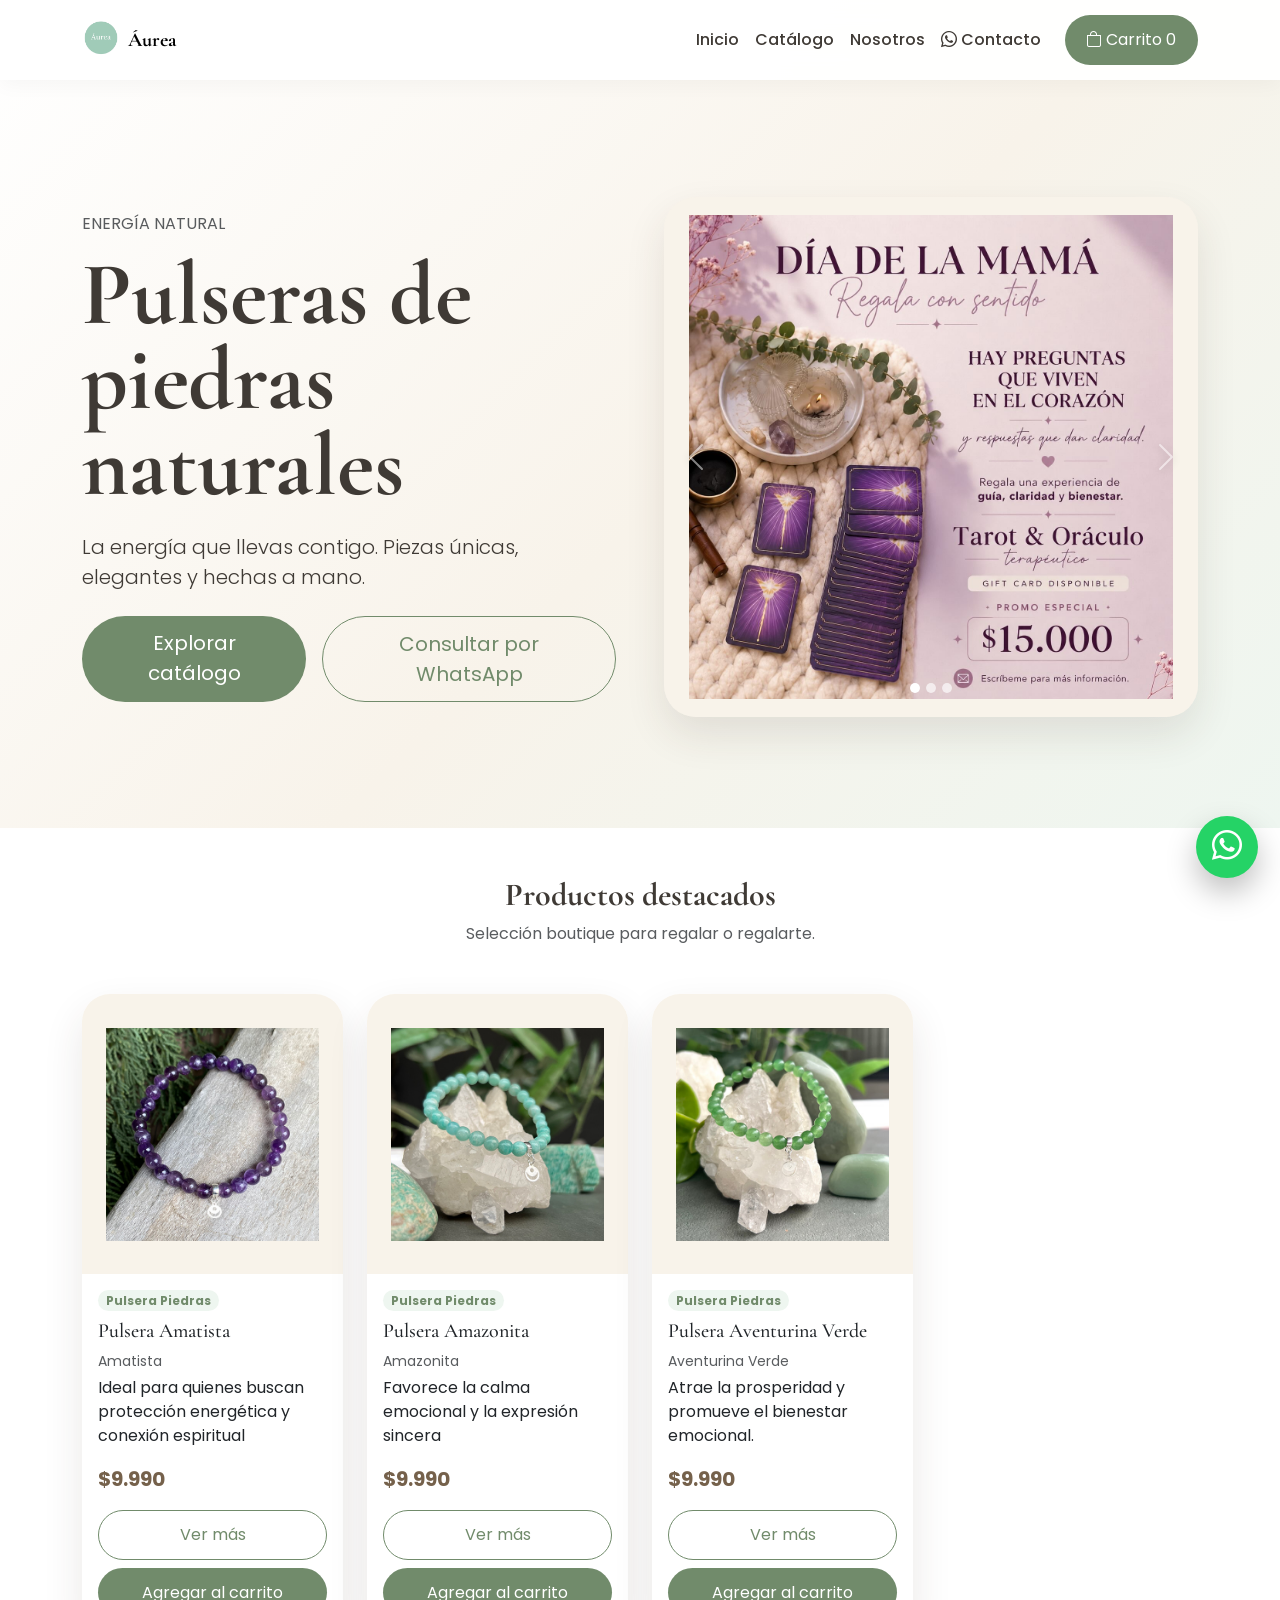
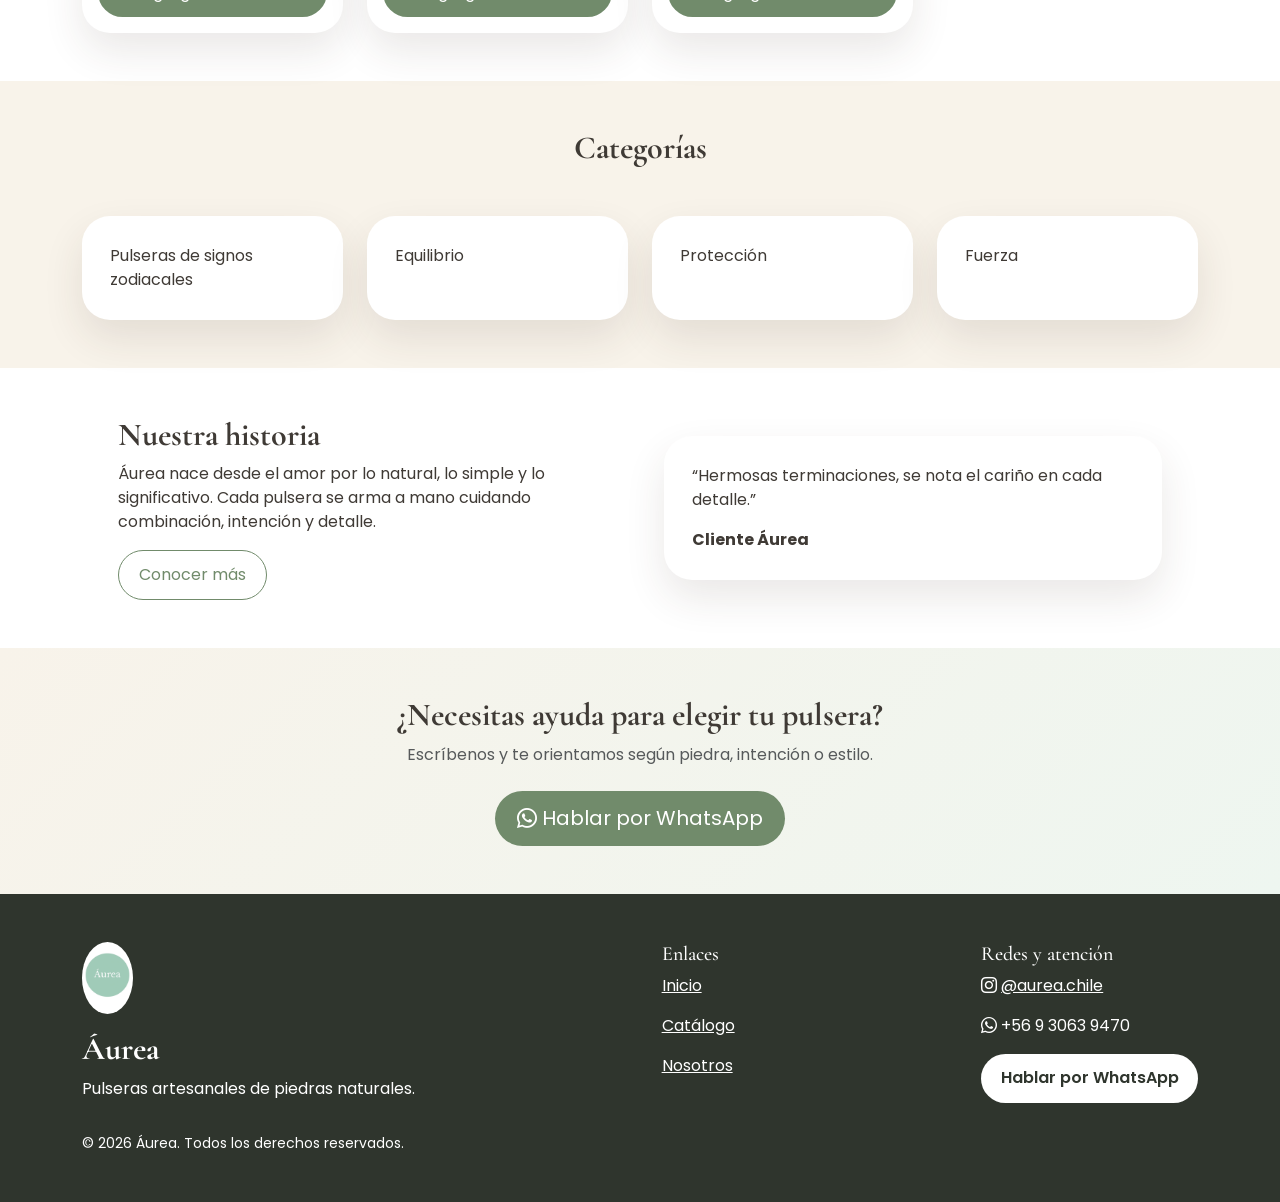
<file: index.html>
<!DOCTYPE html>
<html lang="es">
  <head>
    <meta charset="UTF-8">
    <meta name="viewport" content="width=device-width, initial-scale=1.0">
    <meta name="description" content="Catálogo boutique de pulseras artesanales de piedras naturales Áurea.">
    <link href="https://cdn.jsdelivr.net/npm/bootstrap@5.3.3/dist/css/bootstrap.min.css" rel="stylesheet">
    <link rel="stylesheet" href="https://cdn.jsdelivr.net/npm/bootstrap-icons@1.11.3/font/bootstrap-icons.css">
    <link rel="stylesheet" href="css/style.css">
    <title>Áurea | Pulseras artesanales</title>
  </head>
  <body>
    <nav class="navbar navbar-expand-lg fixed-top">
      <div class="container">
        <a class="navbar-brand d-flex align-items-center gap-2" href="index.html">
          <img src="img/logo/aurea-logo.jpeg" class="logo" alt="Áurea">
          <span>Áurea</span>
        </a>
        <div class="navbar-mobile-actions d-flex align-items-center gap-2 d-lg-none">
          <a class="nav-cart-mobile" href="carrito.html" aria-label="Ver carrito">
            <i class="bi bi-bag"></i>
            <span class="cart-count-badge" data-cart-count>0</span>
          </a>
          <button class="navbar-toggler" type="button" data-bs-toggle="collapse" data-bs-target="#menu" aria-controls="menu" aria-expanded="false" aria-label="Abrir menú">
            <span class="navbar-toggler-icon"></span>
          </button>
        </div>
        <div class="collapse navbar-collapse" id="menu">
          <ul class="navbar-nav ms-auto align-items-lg-center">
            <li class="nav-item"><a class="nav-link" href="index.html">Inicio</a></li>
            <li class="nav-item"><a class="nav-link" href="catalogo.html">Catálogo</a></li>
            <li class="nav-item"><a class="nav-link" href="nosotros.html">Nosotros</a></li>
            <li class="nav-item"><a class="nav-link nav-whatsapp" href="#" data-whatsapp-action><i class="bi bi-whatsapp"></i> Contacto</a></li>
            <li class="nav-item ms-lg-3 d-none d-lg-block">
              <a class="btn btn-aurea" href="carrito.html"><i class="bi bi-bag"></i> Carrito <span data-cart-count>0</span></a>
            </li>
          </ul>
        </div>
      </div>
    </nav>

    <header class="hero">
      <div class="container">
        <div class="row align-items-center g-5">
          <div class="col-lg-6 fade-up">
            <p class="text-uppercase text-muted">energía natural</p>
            <h1>Pulseras de piedras naturales</h1>
            <p class="lead my-4">La energía que llevas contigo. Piezas únicas, elegantes y hechas a mano.</p>
            <div class="d-flex flex-column flex-sm-row gap-3">
              <a href="catalogo.html" class="btn btn-aurea btn-lg">Explorar catálogo</a>
              <a href="#" class="btn btn-aurea-outline btn-lg" data-whatsapp-action>Consultar por WhatsApp</a>
            </div>
          </div>
          <div class="col-lg-6">
            <div id="heroSlider" class="carousel slide carousel-fade hero-slider" data-bs-ride="carousel" data-bs-interval="4000" data-bs-touch="true">
              <div class="carousel-indicators">
                <button type="button" data-bs-target="#heroSlider" data-bs-slide-to="0" class="active" aria-current="true" aria-label="Imagen 1"></button>
                <button type="button" data-bs-target="#heroSlider" data-bs-slide-to="1" aria-label="Imagen 2"></button>
                <button type="button" data-bs-target="#heroSlider" data-bs-slide-to="2" aria-label="Imagen 3"></button>
              </div>

              <div class="carousel-inner">
                <div class="carousel-item active">
                  <img src="img/banners/aurea-logo.jpeg" class="d-block w-100 hero-slider-img" alt="Promoción Áurea">
                </div>
                <div class="carousel-item">
                  <img src="img/banners/diamadre.jpg" class="d-block w-100 hero-slider-img" alt="Pulseras artesanales Áurea">
                </div>
                <div class="carousel-item">
                  <img src="img/banners/chacras.jpg" class="d-block w-100 hero-slider-img" alt="Pulseras de piedras naturales">
                </div>
              </div>

              <button class="carousel-control-prev" type="button" data-bs-target="#heroSlider" data-bs-slide="prev">
                <span class="carousel-control-prev-icon" aria-hidden="true"></span>
                <span class="visually-hidden">Anterior</span>
              </button>

              <button class="carousel-control-next" type="button" data-bs-target="#heroSlider" data-bs-slide="next">
                <span class="carousel-control-next-icon" aria-hidden="true"></span>
                <span class="visually-hidden">Siguiente</span>
              </button>
            </div>
          </div>
        </div>
      </div>
    </header>

    <main>
      <section class="py-5">
        <div class="container">
          <div class="text-center mb-5">
            <h2>Productos destacados</h2>
            <p class="text-muted">Selección boutique para regalar o regalarte.</p>
          </div>
          <div id="productosDestacados" class="row g-4"></div>
        </div>
      </section>

      <section class="py-5 section-soft">
        <div class="container">
          <h2 class="text-center mb-5">Categorías</h2>
          <div class="row g-4">
            <div class="col-md-3"><div class="categoria-box">Pulseras de signos zodiacales</div></div>
            <div class="col-md-3"><div class="categoria-box">Equilibrio</div></div>
            <div class="col-md-3"><div class="categoria-box">Protección</div></div>
            <div class="col-md-3"><div class="categoria-box">Fuerza</div></div>
          </div>
        </div>
      </section>

      <section class="py-5">
        <div class="container row mx-auto align-items-center g-5">
          <div class="col-lg-6">
            <h2>Nuestra historia</h2>
            <p>Áurea nace desde el amor por lo natural, lo simple y lo significativo. Cada pulsera se arma a mano cuidando combinación, intención y detalle.</p>
            <a href="nosotros.html" class="btn btn-aurea-outline">Conocer más</a>
          </div>
          <div class="col-lg-6">
            <div class="opinion">
              <p>“Hermosas terminaciones, se nota el cariño en cada detalle.”</p>
              <strong>Cliente Áurea</strong>
            </div>
          </div>
        </div>
      </section>

      <section class="py-5 section-whatsapp">
        <div class="container text-center">
          <h2>¿Necesitas ayuda para elegir tu pulsera?</h2>
          <p class="text-muted mb-4">Escríbenos y te orientamos según piedra, intención o estilo.</p>
          <a href="#" class="btn btn-aurea btn-lg" data-whatsapp-action><i class="bi bi-whatsapp"></i> Hablar por WhatsApp</a>
        </div>
      </section>
    </main>

    <footer class="py-5">
      <div class="container d-flex flex-column flex-md-row justify-content-between gap-4">
        <div>
          <img src="img/logo/aurea-logo.jpeg" class="footer-logo mb-3" alt="Áurea">
          <h2>Áurea</h2>
          <p>Pulseras artesanales de piedras naturales.</p>
        </div>
        <div>
          <h3 class="h5">Enlaces</h3>
          <p><a class="text-white" href="index.html">Inicio</a></p>
          <p><a class="text-white" href="catalogo.html">Catálogo</a></p>
          <p><a class="text-white" href="nosotros.html">Nosotros</a></p>
        </div>
        <div>
          <h3 class="h5">Redes y atención</h3>
          <p><i class="bi bi-instagram"></i> <a href="https://www.instagram.com/aurea.chile/" target="_blank" class="text-white">@aurea.chile</a></p>
          <p><i class="bi bi-whatsapp"></i> +56 9 3063 9470</p>
          <a href="#" class="btn btn-footer-whatsapp" data-whatsapp-action>Hablar por WhatsApp</a>
        </div>
      </div>
      <div class="container pt-3 small">© 2026 Áurea. Todos los derechos reservados.</div>
    </footer>

    <script src="https://cdn.jsdelivr.net/npm/bootstrap@5.3.3/dist/js/bootstrap.bundle.min.js"></script>
    <script src="js/productos.js"></script>
    <script src="js/app.js"></script>
    <script src="js/whatsapp.js"></script>
    <script src="js/catalogo.js"></script>
  </body>
</html>
</file>
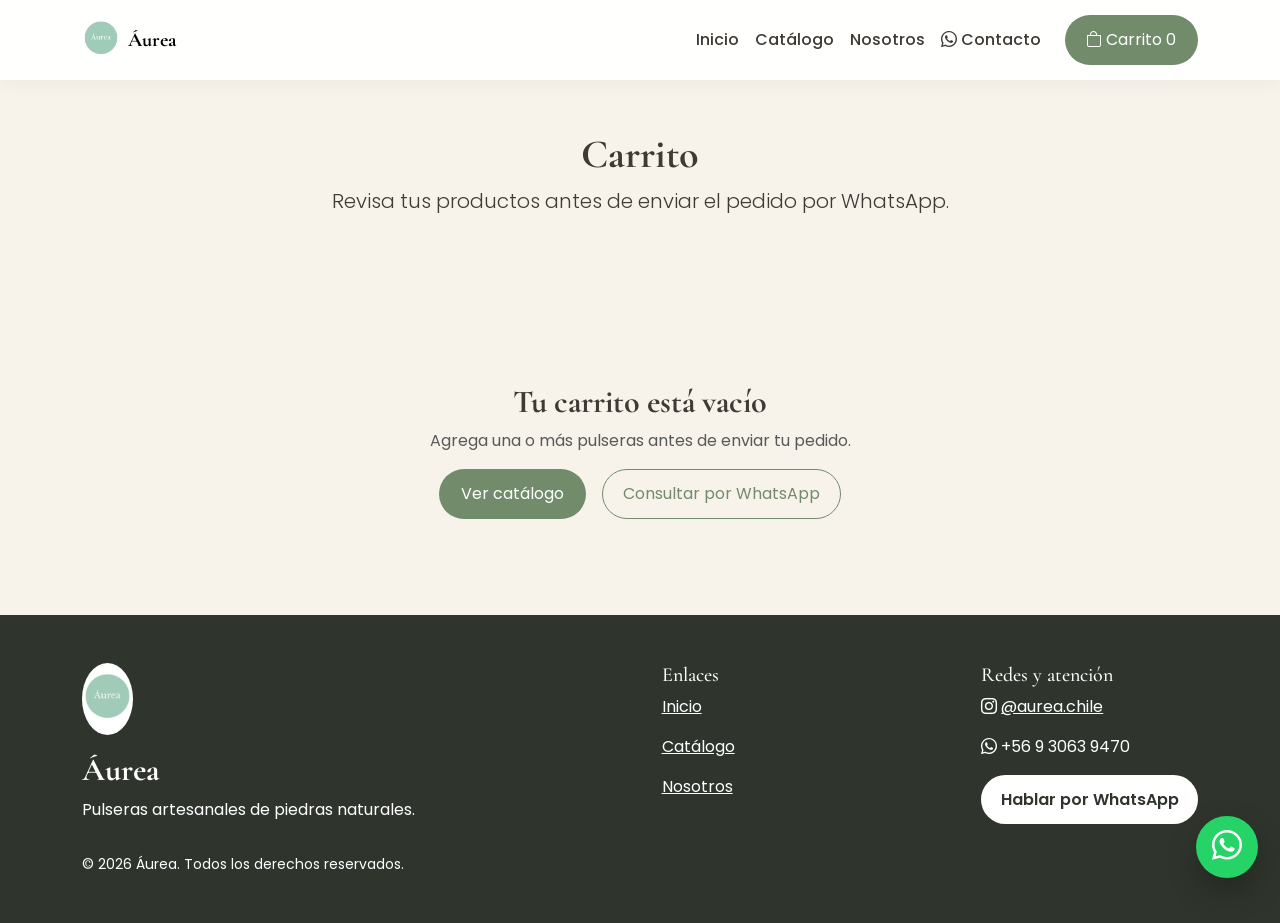
<file: carrito.html>
<!DOCTYPE html>
<html lang="es">
  <head>
    <meta charset="UTF-8">
    <meta name="viewport" content="width=device-width, initial-scale=1.0">
    <meta name="description" content="Carrito de compra del catálogo Áurea.">
    <link href="https://cdn.jsdelivr.net/npm/bootstrap@5.3.3/dist/css/bootstrap.min.css" rel="stylesheet">
    <link rel="stylesheet" href="https://cdn.jsdelivr.net/npm/bootstrap-icons@1.11.3/font/bootstrap-icons.css">
    <link rel="stylesheet" href="css/style.css">
    <title>Carrito | Áurea</title>
  </head>
  <body>
    <nav class="navbar navbar-expand-lg fixed-top">
      <div class="container">
        <a class="navbar-brand d-flex align-items-center gap-2" href="index.html">
          <img src="img/logo/aurea-logo.jpeg" class="logo" alt="Áurea">
          <span>Áurea</span>
        </a>
        <div class="navbar-mobile-actions d-flex align-items-center gap-2 d-lg-none">
          <a class="nav-cart-mobile" href="carrito.html" aria-label="Ver carrito">
            <i class="bi bi-bag"></i>
            <span class="cart-count-badge" data-cart-count>0</span>
          </a>
          <button class="navbar-toggler" type="button" data-bs-toggle="collapse" data-bs-target="#menu" aria-controls="menu" aria-expanded="false" aria-label="Abrir menú">
            <span class="navbar-toggler-icon"></span>
          </button>
        </div>
        <div class="collapse navbar-collapse" id="menu">
          <ul class="navbar-nav ms-auto align-items-lg-center">
            <li class="nav-item"><a class="nav-link" href="index.html">Inicio</a></li>
            <li class="nav-item"><a class="nav-link" href="catalogo.html">Catálogo</a></li>
            <li class="nav-item"><a class="nav-link" href="nosotros.html">Nosotros</a></li>
            <li class="nav-item"><a class="nav-link nav-whatsapp" href="#" data-whatsapp-action><i class="bi bi-whatsapp"></i> Contacto</a></li>
            <li class="nav-item ms-lg-3 d-none d-lg-block">
              <a class="btn btn-aurea" href="carrito.html"><i class="bi bi-bag"></i> Carrito <span data-cart-count>0</span></a>
            </li>
          </ul>
        </div>
      </div>
    </nav>

    <header class="page-header">
      <div class="container text-center">
        <h1>Carrito</h1>
        <p class="lead">Revisa tus productos antes de enviar el pedido por WhatsApp.</p>
      </div>
    </header>

    <main class="py-5 section-soft">
      <div class="container">
        <div id="carritoContenido"></div>
      </div>
    </main>

    <footer class="py-5">
      <div class="container d-flex flex-column flex-md-row justify-content-between gap-4">
        <div>
          <img src="img/logo/aurea-logo.jpeg" class="footer-logo mb-3" alt="Áurea">
          <h2>Áurea</h2>
          <p>Pulseras artesanales de piedras naturales.</p>
        </div>
        <div>
          <h3 class="h5">Enlaces</h3>
          <p><a class="text-white" href="index.html">Inicio</a></p>
          <p><a class="text-white" href="catalogo.html">Catálogo</a></p>
          <p><a class="text-white" href="nosotros.html">Nosotros</a></p>
        </div>
        <div>
          <h3 class="h5">Redes y atención</h3>
          <p><i class="bi bi-instagram"></i> <a href="https://www.instagram.com/aurea.chile/" target="_blank" class="text-white">@aurea.chile</a></p>
          <p><i class="bi bi-whatsapp"></i> +56 9 3063 9470</p>
          <a href="#" class="btn btn-footer-whatsapp" data-whatsapp-action>Hablar por WhatsApp</a>
        </div>
      </div>
      <div class="container pt-3 small">© 2026 Áurea. Todos los derechos reservados.</div>
    </footer>

    <script src="https://cdn.jsdelivr.net/npm/bootstrap@5.3.3/dist/js/bootstrap.bundle.min.js"></script>
    <script src="js/productos.js"></script>
    <script src="js/app.js"></script>
    <script src="js/whatsapp.js"></script>
    <script src="js/carrito.js"></script>
  </body>
</html>
</file>
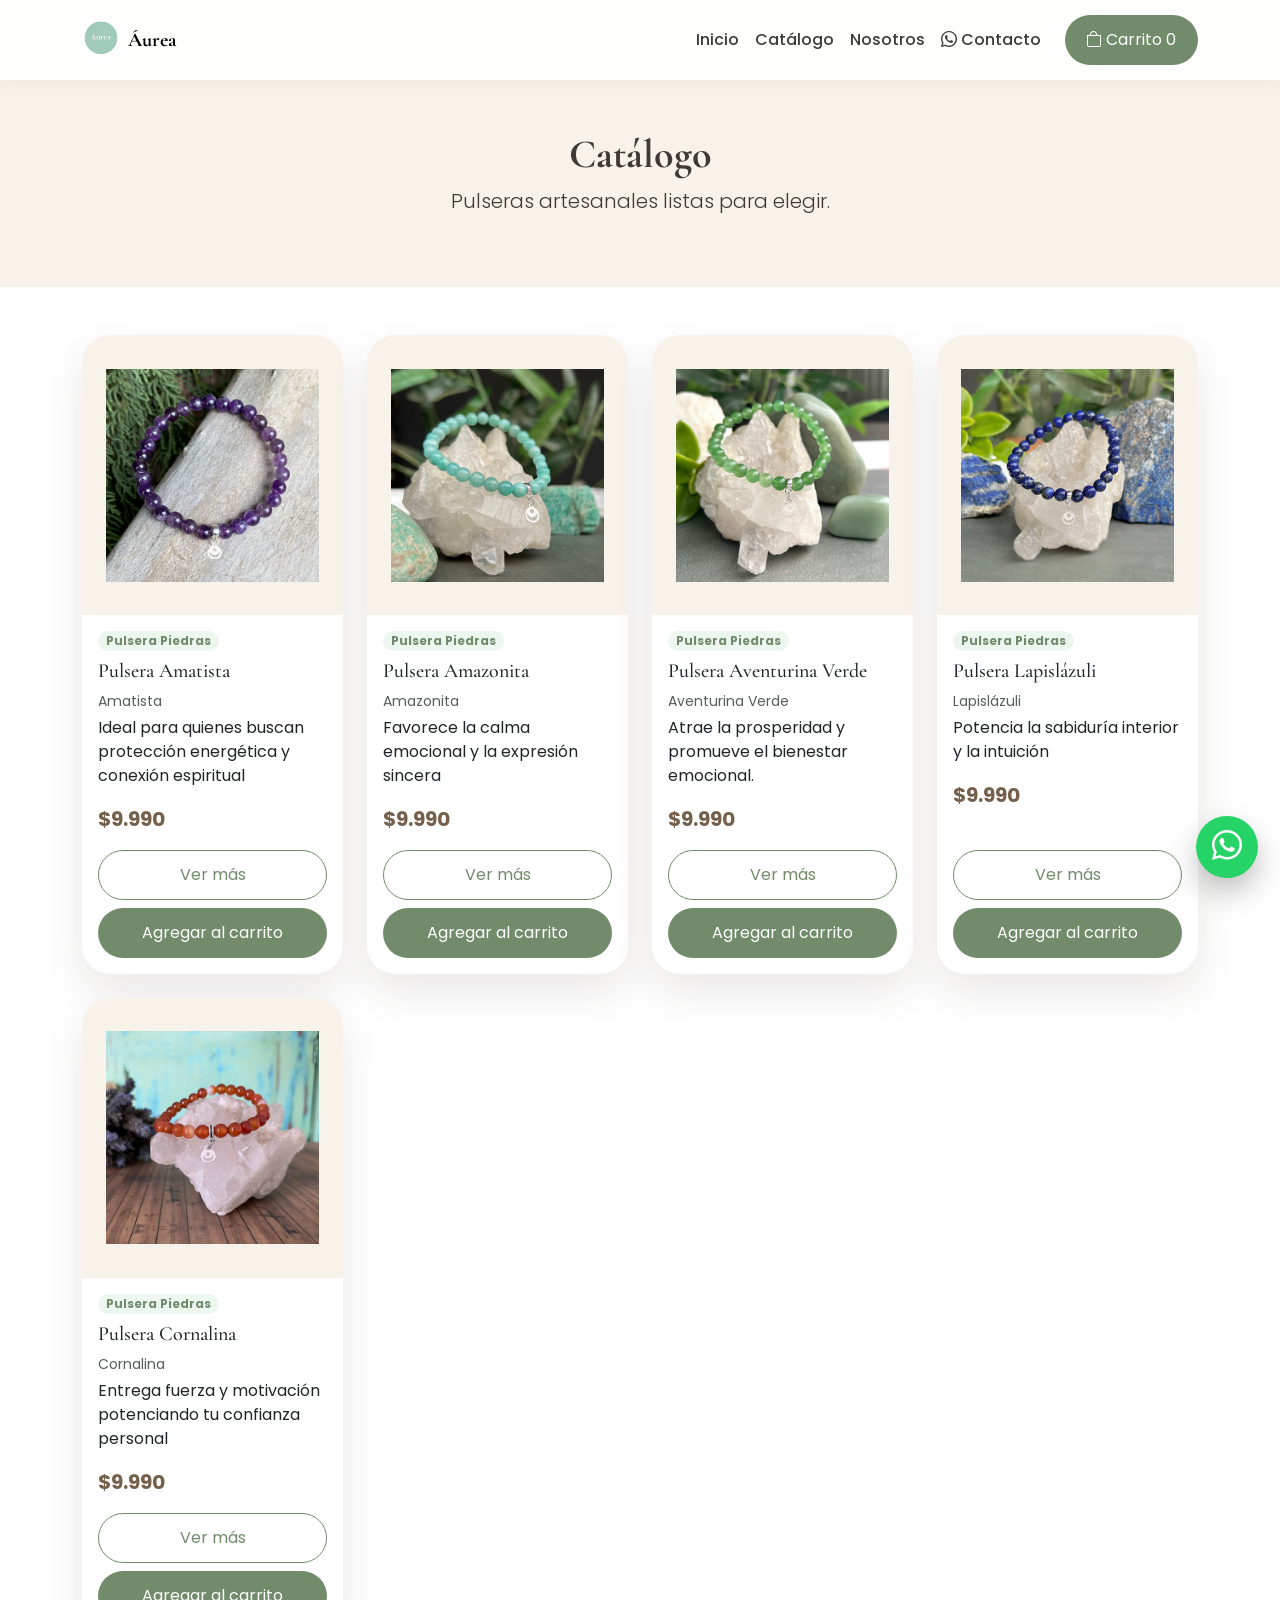
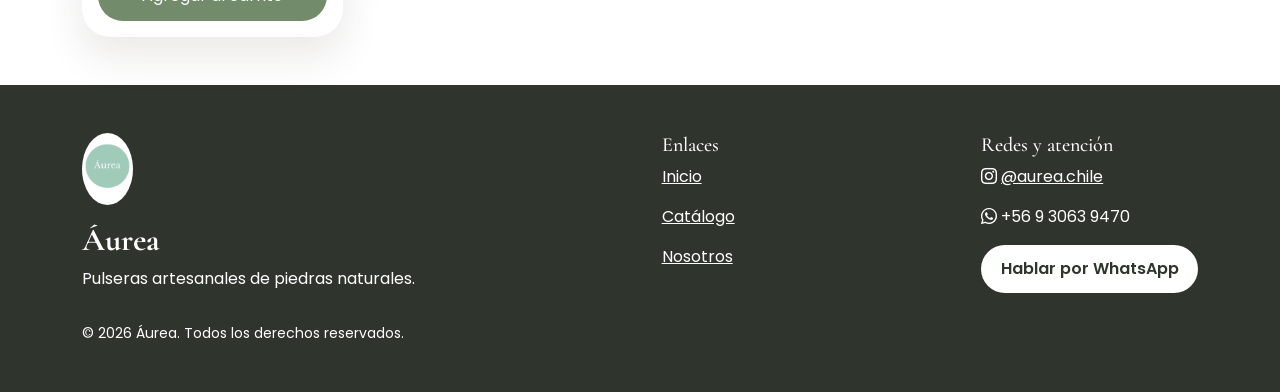
<file: catalogo.html>
<!DOCTYPE html>
<html lang="es">
  <head>
    <meta charset="UTF-8">
    <meta name="viewport" content="width=device-width, initial-scale=1.0">
    <meta name="description" content="Catálogo boutique de pulseras artesanales de piedras naturales Áurea.">
    <link href="https://cdn.jsdelivr.net/npm/bootstrap@5.3.3/dist/css/bootstrap.min.css" rel="stylesheet">
    <link rel="stylesheet" href="https://cdn.jsdelivr.net/npm/bootstrap-icons@1.11.3/font/bootstrap-icons.css">
    <link rel="stylesheet" href="css/style.css">
    <title>Catálogo | Áurea</title>
  </head>
  <body>
    <nav class="navbar navbar-expand-lg fixed-top">
      <div class="container">
        <a class="navbar-brand d-flex align-items-center gap-2" href="index.html">
          <img src="img/logo/aurea-logo.jpeg" class="logo" alt="Áurea">
          <span>Áurea</span>
        </a>
        <div class="navbar-mobile-actions d-flex align-items-center gap-2 d-lg-none">
          <a class="nav-cart-mobile" href="carrito.html" aria-label="Ver carrito">
            <i class="bi bi-bag"></i>
            <span class="cart-count-badge" data-cart-count>0</span>
          </a>
          <button class="navbar-toggler" type="button" data-bs-toggle="collapse" data-bs-target="#menu" aria-controls="menu" aria-expanded="false" aria-label="Abrir menú">
            <span class="navbar-toggler-icon"></span>
          </button>
        </div>
        <div class="collapse navbar-collapse" id="menu">
          <ul class="navbar-nav ms-auto align-items-lg-center">
            <li class="nav-item"><a class="nav-link" href="index.html">Inicio</a></li>
            <li class="nav-item"><a class="nav-link" href="catalogo.html">Catálogo</a></li>
            <li class="nav-item"><a class="nav-link" href="nosotros.html">Nosotros</a></li>
            <li class="nav-item"><a class="nav-link nav-whatsapp" href="#" data-whatsapp-action><i class="bi bi-whatsapp"></i> Contacto</a></li>
            <li class="nav-item ms-lg-3 d-none d-lg-block">
              <a class="btn btn-aurea" href="carrito.html"><i class="bi bi-bag"></i> Carrito <span data-cart-count>0</span></a>
            </li>
          </ul>
        </div>
      </div>
    </nav>

    <header class="page-header">
      <div class="container text-center">
        <h1>Catálogo</h1>
        <p class="lead">Pulseras artesanales listas para elegir.</p>
      </div>
    </header>

    <main class="py-5">
      <div class="container">
        <div id="productosCatalogo" class="row g-4"></div>
      </div>
    </main>

    <footer class="py-5">
      <div class="container d-flex flex-column flex-md-row justify-content-between gap-4">
        <div>
          <img src="img/logo/aurea-logo.jpeg" class="footer-logo mb-3" alt="Áurea">
          <h2>Áurea</h2>
          <p>Pulseras artesanales de piedras naturales.</p>
        </div>
        <div>
          <h3 class="h5">Enlaces</h3>
          <p><a class="text-white" href="index.html">Inicio</a></p>
          <p><a class="text-white" href="catalogo.html">Catálogo</a></p>
          <p><a class="text-white" href="nosotros.html">Nosotros</a></p>
        </div>
        <div>
          <h3 class="h5">Redes y atención</h3>
          <p><i class="bi bi-instagram"></i> <a href="https://www.instagram.com/aurea.chile/" target="_blank" class="text-white">@aurea.chile</a></p>
          <p><i class="bi bi-whatsapp"></i> +56 9 3063 9470</p>
          <a href="#" class="btn btn-footer-whatsapp" data-whatsapp-action>Hablar por WhatsApp</a>
        </div>
      </div>
      <div class="container pt-3 small">© 2026 Áurea. Todos los derechos reservados.</div>
    </footer>

    <script src="https://cdn.jsdelivr.net/npm/bootstrap@5.3.3/dist/js/bootstrap.bundle.min.js"></script>
    <script src="js/productos.js"></script>
    <script src="js/app.js"></script>
    <script src="js/whatsapp.js"></script>
    <script src="js/catalogo.js"></script>
  </body>
</html>
</file>
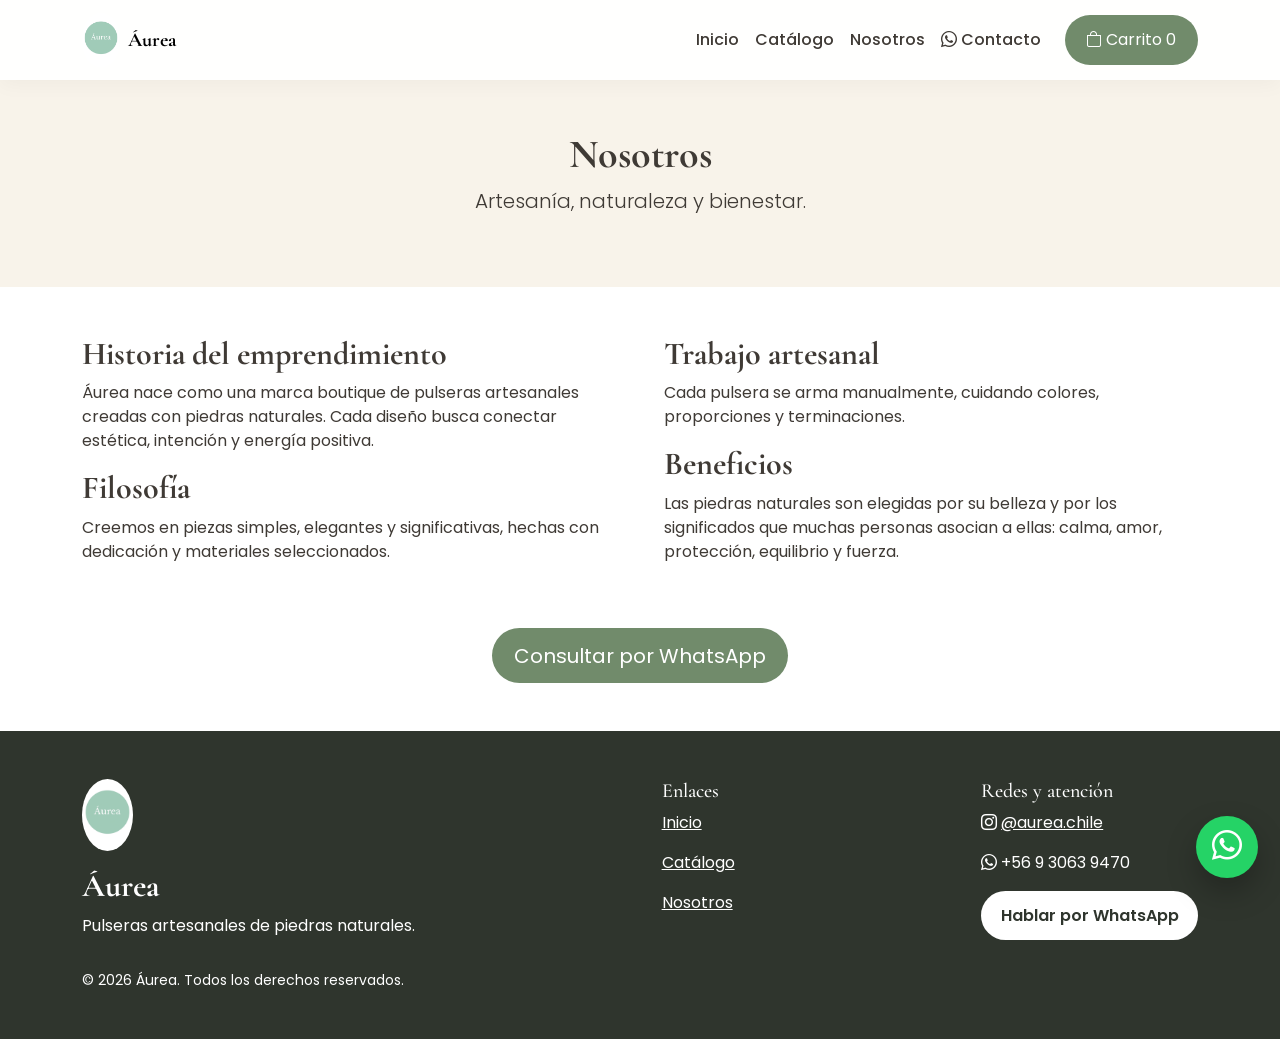
<file: nosotros.html>
<!DOCTYPE html>
<html lang="es">
  <head>
    <meta charset="UTF-8">
    <meta name="viewport" content="width=device-width, initial-scale=1.0">
    <meta name="description" content="Historia y filosofía de Áurea, pulseras artesanales de piedras naturales.">
    <link href="https://cdn.jsdelivr.net/npm/bootstrap@5.3.3/dist/css/bootstrap.min.css" rel="stylesheet">
    <link rel="stylesheet" href="https://cdn.jsdelivr.net/npm/bootstrap-icons@1.11.3/font/bootstrap-icons.css">
    <link rel="stylesheet" href="css/style.css">
    <title>Nosotros | Áurea</title>
  </head>
  <body>
    <nav class="navbar navbar-expand-lg fixed-top">
      <div class="container">
        <a class="navbar-brand d-flex align-items-center gap-2" href="index.html">
          <img src="img/logo/aurea-logo.jpeg" class="logo" alt="Áurea">
          <span>Áurea</span>
        </a>
        <div class="navbar-mobile-actions d-flex align-items-center gap-2 d-lg-none">
          <a class="nav-cart-mobile" href="carrito.html" aria-label="Ver carrito">
            <i class="bi bi-bag"></i>
            <span class="cart-count-badge" data-cart-count>0</span>
          </a>
          <button class="navbar-toggler" type="button" data-bs-toggle="collapse" data-bs-target="#menu" aria-controls="menu" aria-expanded="false" aria-label="Abrir menú">
            <span class="navbar-toggler-icon"></span>
          </button>
        </div>
        <div class="collapse navbar-collapse" id="menu">
          <ul class="navbar-nav ms-auto align-items-lg-center">
            <li class="nav-item"><a class="nav-link" href="index.html">Inicio</a></li>
            <li class="nav-item"><a class="nav-link" href="catalogo.html">Catálogo</a></li>
            <li class="nav-item"><a class="nav-link" href="nosotros.html">Nosotros</a></li>
            <li class="nav-item"><a class="nav-link nav-whatsapp" href="#" data-whatsapp-action><i class="bi bi-whatsapp"></i> Contacto</a></li>
            <li class="nav-item ms-lg-3 d-none d-lg-block">
              <a class="btn btn-aurea" href="carrito.html"><i class="bi bi-bag"></i> Carrito <span data-cart-count>0</span></a>
            </li>
          </ul>
        </div>
      </div>
    </nav>

    <header class="page-header">
      <div class="container text-center">
        <h1>Nosotros</h1>
        <p class="lead">Artesanía, naturaleza y bienestar.</p>
      </div>
    </header>

    <main class="py-5">
      <div class="container">
        <div class="row g-5">
          <div class="col-lg-6">
            <h2>Historia del emprendimiento</h2>
            <p>Áurea nace como una marca boutique de pulseras artesanales creadas con piedras naturales. Cada diseño busca conectar estética, intención y energía positiva.</p>
            <h2>Filosofía</h2>
            <p>Creemos en piezas simples, elegantes y significativas, hechas con dedicación y materiales seleccionados.</p>
          </div>
          <div class="col-lg-6">
            <h2>Trabajo artesanal</h2>
            <p>Cada pulsera se arma manualmente, cuidando colores, proporciones y terminaciones.</p>
            <h2>Beneficios</h2>
            <p>Las piedras naturales son elegidas por su belleza y por los significados que muchas personas asocian a ellas: calma, amor, protección, equilibrio y fuerza.</p>
          </div>
        </div>
        <div class="text-center mt-5">
          <a href="#" class="btn btn-aurea btn-lg" data-whatsapp-action>Consultar por WhatsApp</a>
        </div>
      </div>
    </main>

    <footer class="py-5">
      <div class="container d-flex flex-column flex-md-row justify-content-between gap-4">
        <div>
          <img src="img/logo/aurea-logo.jpeg" class="footer-logo mb-3" alt="Áurea">
          <h2>Áurea</h2>
          <p>Pulseras artesanales de piedras naturales.</p>
        </div>
        <div>
          <h3 class="h5">Enlaces</h3>
          <p><a class="text-white" href="index.html">Inicio</a></p>
          <p><a class="text-white" href="catalogo.html">Catálogo</a></p>
          <p><a class="text-white" href="nosotros.html">Nosotros</a></p>
        </div>
        <div>
          <h3 class="h5">Redes y atención</h3>
          <p><i class="bi bi-instagram"></i> <a href="https://www.instagram.com/aurea.chile/" target="_blank" class="text-white">@aurea.chile</a></p>
          <p><i class="bi bi-whatsapp"></i> +56 9 3063 9470</p>
          <a href="#" class="btn btn-footer-whatsapp" data-whatsapp-action>Hablar por WhatsApp</a>
        </div>
      </div>
      <div class="container pt-3 small">© 2026 Áurea. Todos los derechos reservados.</div>
    </footer>

    <script src="https://cdn.jsdelivr.net/npm/bootstrap@5.3.3/dist/js/bootstrap.bundle.min.js"></script>
    <script src="js/productos.js"></script>
    <script src="js/app.js"></script>
    <script src="js/whatsapp.js"></script>
  </body>
</html>
</file>
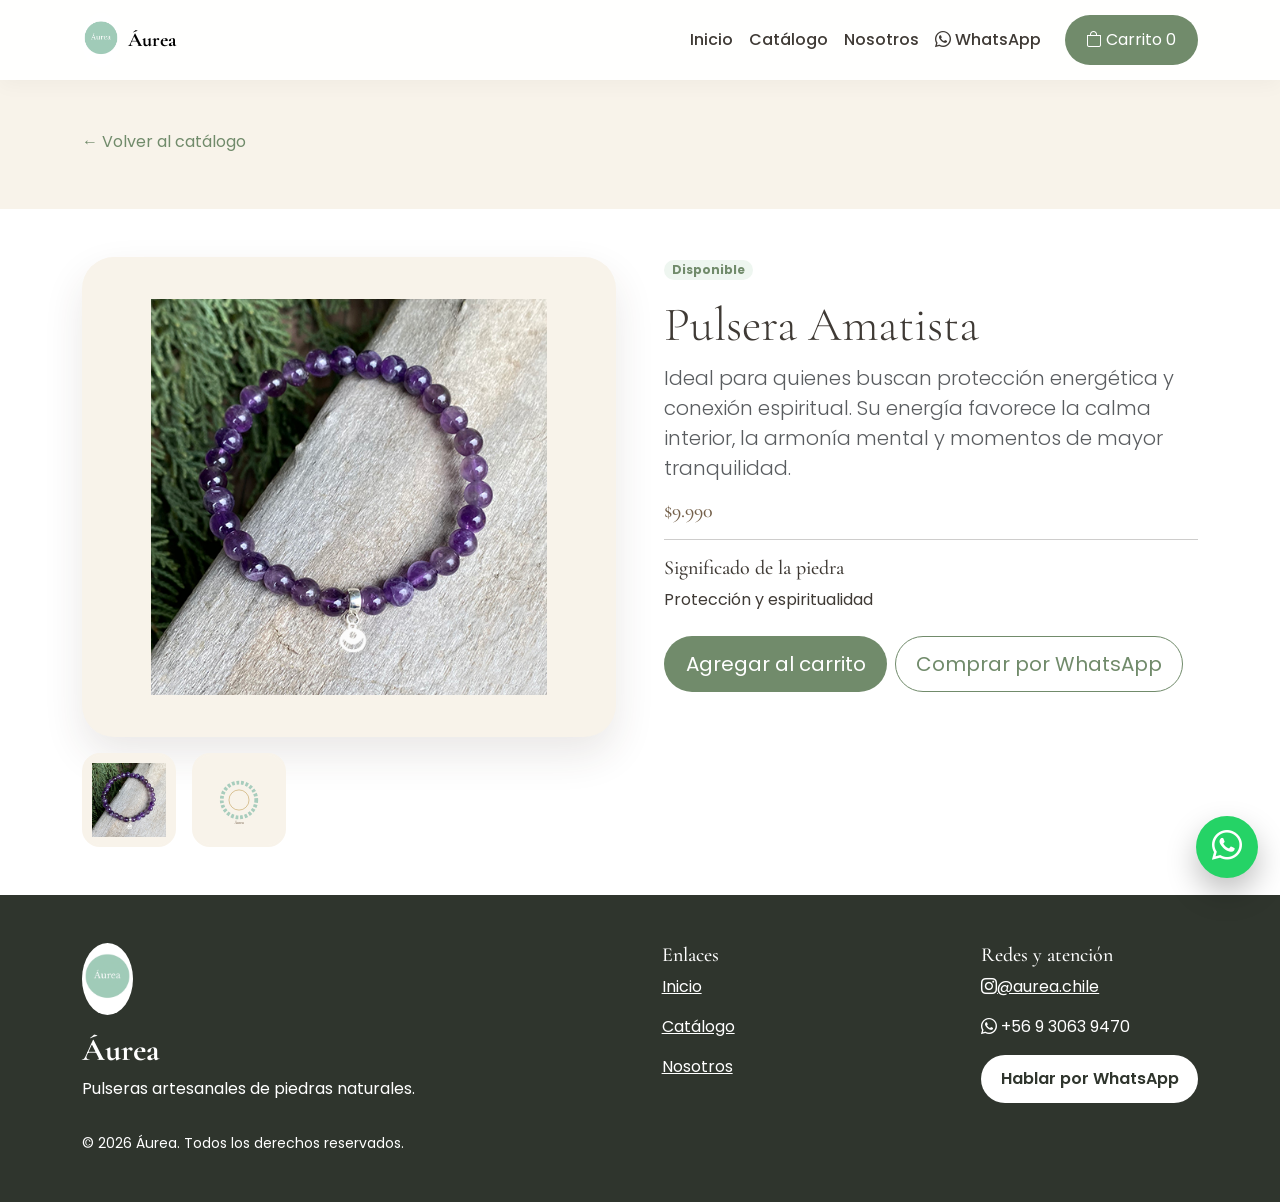
<file: producto.html>
<!DOCTYPE html>
<html lang="es">
  <head>
    <meta charset="UTF-8">
    <meta name="viewport" content="width=device-width, initial-scale=1.0">
    <meta name="description" content="Detalle de producto del catálogo Áurea.">
    <link href="https://cdn.jsdelivr.net/npm/bootstrap@5.3.3/dist/css/bootstrap.min.css" rel="stylesheet">
    <link rel="stylesheet" href="https://cdn.jsdelivr.net/npm/bootstrap-icons@1.11.3/font/bootstrap-icons.css">
    <link rel="stylesheet" href="css/style.css">
    <title>Detalle producto | Áurea</title>
  </head>
  <body>
    <nav class="navbar navbar-expand-lg fixed-top">
      <div class="container">
        <a class="navbar-brand d-flex align-items-center gap-2" href="index.html">
          <img src="img/logo/aurea-logo.jpeg" class="logo" alt="Áurea">
          <span>Áurea</span>
        </a>
        <div class="navbar-mobile-actions d-flex align-items-center gap-2 d-lg-none">
          <a class="nav-cart-mobile" href="carrito.html" aria-label="Ver carrito">
            <i class="bi bi-bag"></i>
            <span class="cart-count-badge" data-cart-count>0</span>
          </a>
          <button class="navbar-toggler" type="button" data-bs-toggle="collapse" data-bs-target="#menu" aria-controls="menu" aria-expanded="false" aria-label="Abrir menú">
            <span class="navbar-toggler-icon"></span>
          </button>
        </div>
        <div class="collapse navbar-collapse" id="menu">
          <ul class="navbar-nav ms-auto align-items-lg-center">
            <li class="nav-item"><a class="nav-link" href="index.html">Inicio</a></li>
            <li class="nav-item"><a class="nav-link" href="catalogo.html">Catálogo</a></li>
            <li class="nav-item"><a class="nav-link" href="nosotros.html">Nosotros</a></li>
            <li class="nav-item"><a class="nav-link nav-whatsapp" href="#" data-whatsapp-action><i class="bi bi-whatsapp"></i> WhatsApp</a></li>
            <li class="nav-item ms-lg-3 d-none d-lg-block">
              <a class="btn btn-aurea" href="carrito.html"><i class="bi bi-bag"></i> Carrito <span data-cart-count>0</span></a>
            </li>
          </ul>
        </div>
      </div>
    </nav>

    <header class="page-header">
      <div class="container">
        <a href="catalogo.html" class="text-decoration-none link-aurea">← Volver al catálogo</a>
      </div>
    </header>

    <main class="py-5">
      <div class="container">
        <div id="detalleProducto" class="row g-5 align-items-start"></div>
      </div>
    </main>

    <footer class="py-5">
      <div class="container d-flex flex-column flex-md-row justify-content-between gap-4">
        <div>
          <img src="img/logo/aurea-logo.jpeg" class="footer-logo mb-3" alt="Áurea">
          <h2>Áurea</h2>
          <p>Pulseras artesanales de piedras naturales.</p>
        </div>
        <div>
          <h3 class="h5">Enlaces</h3>
          <p><a class="text-white" href="index.html">Inicio</a></p>
          <p><a class="text-white" href="catalogo.html">Catálogo</a></p>
          <p><a class="text-white" href="nosotros.html">Nosotros</a></p>
        </div>
        <div>
          <h3 class="h5">Redes y atención</h3>
          <p><i class="bi bi-instagram"></i><a href="https://www.instagram.com/aurea.chile/" target="_blank" class="text-white">@aurea.chile</a></p>
          <p><i class="bi bi-whatsapp"></i> +56 9 3063 9470</p>
          <a href="#" class="btn btn-footer-whatsapp" data-whatsapp-action>Hablar por WhatsApp</a>
        </div>
      </div>
      <div class="container pt-3 small">© 2026 Áurea. Todos los derechos reservados.</div>
    </footer>

    <script src="https://cdn.jsdelivr.net/npm/bootstrap@5.3.3/dist/js/bootstrap.bundle.min.js"></script>
    <script src="js/productos.js"></script>
    <script src="js/app.js"></script>
    <script src="js/whatsapp.js"></script>
    <script src="js/producto.js"></script>
  </body>
</html>
</file>
<file: css/style.css>
@import url('https://fonts.googleapis.com/css2?family=Cormorant+Garamond:wght@500;600;700&family=Poppins:wght@300;400;500;600&display=swap');

:root {
  --blanco: #fff;
  --beige: #f8f3ea;
  --arena: #e9dcc7;
  --salvia: #a8cdbd;
  --oliva: #718b6b;
  --cafe: #75614b;
  --dorado: #c8a96a;
  --texto: #3f3a35;
  --footer: #2f352d;
  --sombra: 0 18px 40px rgba(60, 50, 38, .11);
}

* {
  box-sizing: border-box;
}

body {
  font-family: Poppins, sans-serif;
  color: var(--texto);
  background: var(--blanco);
}

h1,
h2,
h3,
.navbar-brand {
  font-family: 'Cormorant Garamond', serif;
  font-weight: 700;
}

.navbar {
  background: rgba(255, 255, 255, .94);
  backdrop-filter: blur(12px);
  box-shadow: 0 4px 20px rgba(0, 0, 0, .04);
}

.logo {
  height: 54px;
  border-radius: 50%;
}

.nav-link {
  font-weight: 500;
  color: var(--texto);
}

.nav-link:hover,
.nav-whatsapp:hover,
.link-aurea {
  color: var(--oliva);
}

.hero {
  min-height: 92vh;
  display: flex;
  align-items: center;
  background: linear-gradient(135deg, #fff 0%, var(--beige) 55%, #eef6f0 100%);
  padding-top: 86px;
}

.hero h1 {
  font-size: clamp(3rem, 7vw, 6rem);
  line-height: .95;
}

.hero-img {
  background: var(--beige);
  border-radius: 32px;
  box-shadow: var(--sombra);
  padding: 18px;
}


/* Slider principal del hero */
.hero-slider {
  width: 100%;
  max-width: 560px;
  margin: 0 auto;
  border-radius: 32px;
  overflow: hidden;
  background: var(--beige);
  box-shadow: var(--sombra);
}

.hero-slider .carousel-inner {
  border-radius: 32px;
}

.hero-slider-img {
  width: 100%;
  height: 520px;
  object-fit: contain;
  object-position: center;
  background: var(--beige);
  padding: 18px;
}

.hero-slider .carousel-indicators {
  margin-bottom: 14px;
}

.hero-slider .carousel-indicators button {
  width: 10px;
  height: 10px;
  border-radius: 50%;
  background-color: #fff;
  opacity: .65;
}

.hero-slider .carousel-indicators .active {
  opacity: 1;
}

.hero-slider .carousel-control-prev,
.hero-slider .carousel-control-next {
  width: 12%;
}

.hero-slider .carousel-control-prev-icon,
.hero-slider .carousel-control-next-icon {
  filter: drop-shadow(0 2px 5px rgba(0, 0, 0, .35));
}

.section-soft {
  background: var(--beige);
}

.section-whatsapp {
  background: linear-gradient(135deg, var(--beige), #eef6f0);
}

.btn-aurea {
  background: var(--oliva);
  color: #fff;
  border: none;
  border-radius: 999px;
  padding: .8rem 1.35rem;
  transition: .25s;
}

.btn-aurea:hover {
  background: var(--cafe);
  color: #fff;
  transform: translateY(-2px);
}

.btn-aurea-outline {
  border: 1px solid var(--oliva);
  color: var(--oliva);
  border-radius: 999px;
  padding: .75rem 1.25rem;
  transition: .25s;
}

.btn-aurea-outline:hover {
  background: var(--oliva);
  color: #fff;
  transform: translateY(-2px);
}

.btn-footer-whatsapp {
  background: #fff;
  color: var(--footer);
  border-radius: 999px;
  padding: .7rem 1.15rem;
  font-weight: 600;
  transition: .25s;
}

.btn-footer-whatsapp:hover {
  background: var(--salvia);
  color: var(--footer);
  transform: translateY(-2px);
}

.producto-card {
  border: 0;
  border-radius: 28px;
  overflow: hidden;
  box-shadow: var(--sombra);
  transition: .3s;
  background: #fff;
}

.producto-card:hover {
  transform: translateY(-8px);
}

.producto-img-container {
  width: 100%;
  height: 280px;
  background: var(--beige);
  display: flex;
  align-items: center;
  justify-content: center;
  overflow: hidden;
}

.producto-img {
  width: 100%;
  height: 100%;
  object-fit: contain;
  object-position: center;
  padding: 24px;
  transition: .3s;
}

.producto-card:hover .producto-img {
  transform: scale(1.04);
}

.badge-aurea {
  background: #eef6f0;
  color: var(--oliva);
  border-radius: 999px;
  width: max-content;
}

.precio {
  color: var(--cafe);
  font-size: 1.25rem;
}

.categoria-box,
.opinion {
  padding: 28px;
  background: #fff;
  border-radius: 28px;
  box-shadow: var(--sombra);
  height: 100%;
}

.producto-detalle-img-container {
  width: 100%;
  min-height: 480px;
  background: var(--beige);
  display: flex;
  align-items: center;
  justify-content: center;
  border-radius: 32px;
  box-shadow: var(--sombra);
  overflow: hidden;
}

.producto-detalle-img {
  max-width: 100%;
  max-height: 460px;
  object-fit: contain;
  object-position: center;
  padding: 32px;
}

.miniatura {
  width: 94px;
  height: 94px;
  display: flex;
  align-items: center;
  justify-content: center;
  border-radius: 18px;
  cursor: pointer;
  border: 2px solid var(--beige);
  background: var(--beige);
  padding: 8px;
  transition: .25s;
}

.miniatura:hover {
  border-color: var(--salvia);
  transform: translateY(-2px);
}

.miniatura img {
  width: 100%;
  height: 100%;
  object-fit: contain;
  object-position: center;
}

.carrito-item {
  display: flex;
  align-items: center;
  gap: 18px;
  background: #fff;
  border-radius: 24px;
  padding: 16px;
  margin-bottom: 16px;
  box-shadow: var(--sombra);
}

.carrito-img-container {
  width: 110px;
  height: 110px;
  background: var(--beige);
  display: flex;
  align-items: center;
  justify-content: center;
  border-radius: 18px;
  overflow: hidden;
  flex-shrink: 0;
}

.carrito-img {
  width: 100%;
  height: 100%;
  object-fit: contain;
  object-position: center;
  padding: 12px;
}

.cantidad {
  display: flex;
  align-items: center;
  gap: 10px;
}

.cantidad button {
  border: none;
  background: var(--beige);
  border-radius: 50%;
  width: 34px;
  height: 34px;
}

.carrito-total {
  text-align: right;
  margin-top: 28px;
}

.whatsapp-float {
  position: fixed;
  right: 22px;
  bottom: 22px;
  width: 62px;
  height: 62px;
  border-radius: 50%;
  border: none;
  background: #25D366;
  color: #fff;
  font-size: 30px;
  box-shadow: 0 14px 30px rgba(0, 0, 0, .25);
  z-index: 1000;
}

.toast-aurea {
  position: fixed;
  left: 50%;
  bottom: 98px;
  transform: translateX(-50%);
  background: var(--texto);
  color: #fff;
  padding: 12px 20px;
  border-radius: 999px;
  z-index: 1200;
}

footer {
  background: var(--footer);
  color: #fff;
}

.footer-logo {
  height: 72px;
  border-radius: 50%;
}

.page-header {
  padding: 130px 0 55px;
  background: var(--beige);
}

.fade-up {
  animation: fadeUp .7s ease both;
}

@keyframes fadeUp {
  from {
    opacity: 0;
    transform: translateY(18px);
  }
  to {
    opacity: 1;
    transform: translateY(0);
  }
}

@media (max-width: 768px) {
  .producto-detalle-img-container {
    min-height: 360px;
  }

  .producto-detalle-img {
    max-height: 340px;
    padding: 24px;
  }

  .producto-img-container {
    height: 250px;
  }

  .hero {
    text-align: center;
    min-height: auto;
    padding: 120px 0 60px;
  }


  .hero-slider {
    max-width: 100%;
  }

  .hero-slider-img {
    height: 380px;
    padding: 14px;
  }

  .hero .d-flex {
    justify-content: center;
  }

  .carrito-item {
    flex-direction: column;
    text-align: center;
  }

  .carrito-total {
    text-align: center;
  }

}

/* Carrito siempre visible en móvil */
.navbar-mobile-actions {
  margin-left: auto;
}

.nav-cart-mobile {
  position: relative;
  width: 44px;
  height: 44px;
  border-radius: 50%;
  background: var(--oliva);
  color: #fff;
  display: inline-flex;
  align-items: center;
  justify-content: center;
  text-decoration: none;
  font-size: 1.25rem;
  box-shadow: 0 10px 24px rgba(60, 50, 38, .16);
  transition: .25s;
}

.nav-cart-mobile:hover,
.nav-cart-mobile:focus {
  background: var(--cafe);
  color: #fff;
  transform: translateY(-1px);
}

.cart-count-badge {
  position: absolute;
  top: -6px;
  right: -6px;
  min-width: 22px;
  height: 22px;
  padding: 0 6px;
  border-radius: 999px;
  background: var(--dorado);
  color: var(--texto);
  border: 2px solid #fff;
  font-size: .72rem;
  font-weight: 700;
  line-height: 18px;
  text-align: center;
}

.navbar-toggler {
  border: 1px solid rgba(113, 139, 107, .35);
  border-radius: 14px;
  padding: .45rem .65rem;
}

.navbar-toggler:focus {
  box-shadow: 0 0 0 .2rem rgba(168, 205, 189, .35);
}

@media (max-width: 380px) {
  .logo {
    height: 46px;
  }

  .navbar-brand span {
    font-size: 1.35rem;
  }

  .nav-cart-mobile,
  .navbar-toggler {
    width: 42px;
    height: 42px;
  }

  .navbar-toggler {
    padding: .35rem .55rem;
  }
}


@media (max-width: 480px) {
  .hero-slider-img {
    height: 320px;
    padding: 12px;
  }
}
</file>
